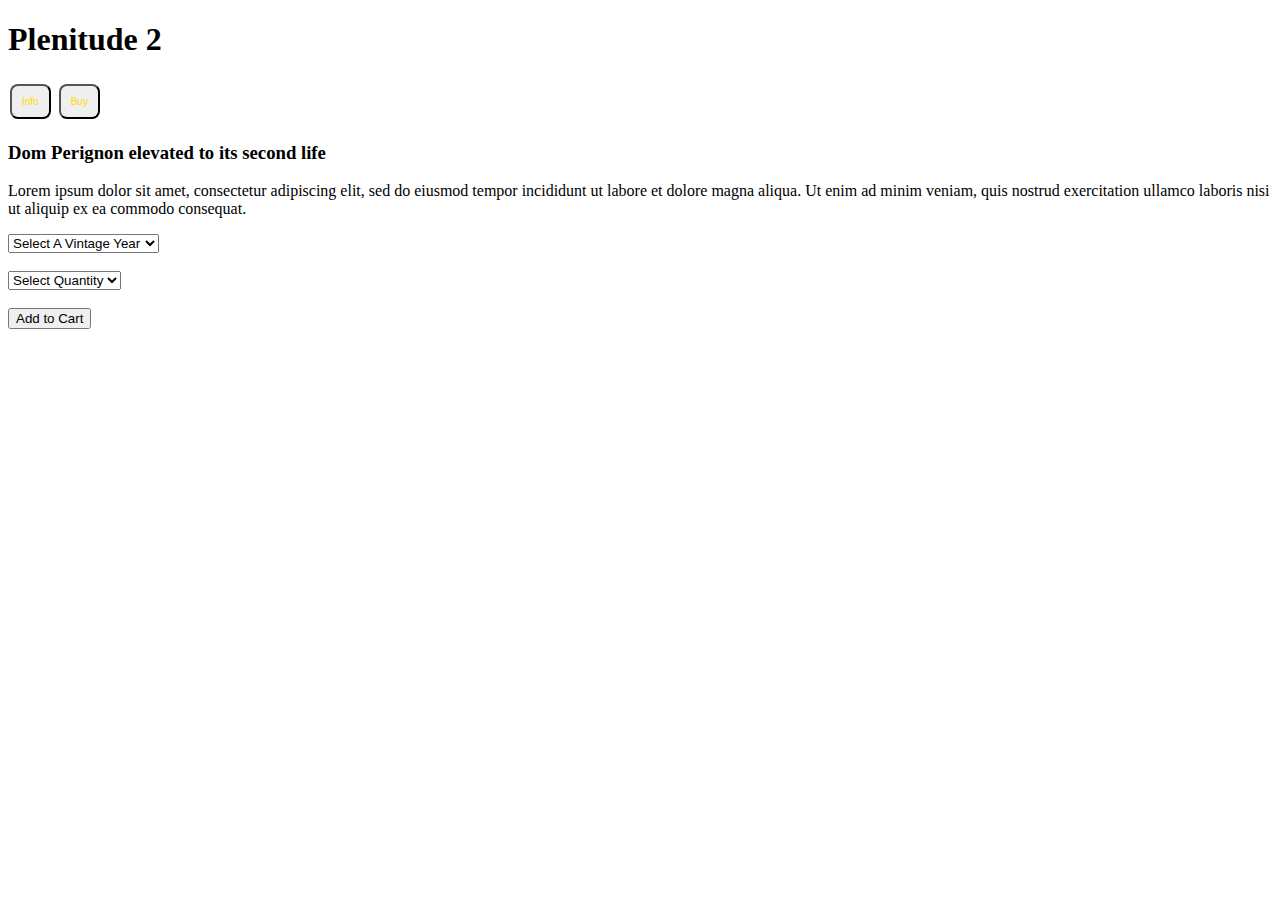
<file: DomP-PlenitudeCart.html>
<!DOCTYPE html>
<html>

<link rel="stylesheet" type="text/css" href="DomP-PlenitudeCart.css">

<body>

	<h1>Plenitude 2</h1>

  			<button id= "buttonInfo", class="button">Info</button>
    		<button id= "buttonBuy", class="button">Buy</button>
  
  		<h3>Dom Perignon elevated to its second life</h3>
		<p id ="description">Lorem ipsum dolor sit amet, consectetur adipiscing elit, sed do eiusmod tempor incididunt ut labore et dolore magna aliqua. Ut enim ad minim veniam, quis nostrud exercitation ullamco laboris nisi ut aliquip ex ea commodo consequat.</p>
		
  		
  			<select id="vintage">
  				<option value="Selectvintage">Select A Vintage Year</option>
   				<option value="1998">1998</option>
    			<option value="1999">1999</option>
    			<option value="2000">2000</option>
    			<option id="2001" value="2001">2001</option>
  			</select>
  		<br><br>
		
  			<select id="quantity">
   				<option value="SelectBottle">Select Quantity</option>
   				<option value="1">1</option>
    			<option value="2">2</option>
    			<option value="3">3</option>
    			<option value="4">4</option>
  			</select>
  		<br><br>
  		
	
  		<button id= "addtocart">Add to Cart</button>

</body>

<!--  
		<script type="text/javascript">
		
     	var buttonInfo = document.querySelector("#buttonInfo");	
     	var buttonBuy = document.querySelector("#buttonBuy");

     	var buttonBuy = document.querySelector("#buttonBuy");

     	var description = document.querySelector("#description");
     	var vintage = document.querySelector("#vintage");
     	var quantity = document.querySelector("#quantity");
     	var addtocart = document.querySelector("#addtocart");
     	var shoppingcart= [0,0,0,0];

     	buttonInfo.addEventListener("click", changeText);	
     	buttonBuy.addEventListener("click", changeText);
     	addtocart.addEventListener("click", addtoCart);


     	function changeText ()
     	{

     		if (this.id == "buttonInfo")
     		{
     			description.textContent = "Lorem ipsum dolor sit amet, consectetur adipiscing elit, sed do eiusmod tempor incididunt ut labore et dolore magna aliqua. Ut enim ad minim veniam, quis nostrud exercitation ullamco laboris nisi ut aliquip ex ea commodo consequat";

     			vintage.style.display = "none";
     			quantity.style.display = "none";
     			addtocart.style.display = "none";

     		}

     		else if (this.id == "buttonBuy")
     		{
     			description.textContent = "Lorem ipsum dolor sit amet, consectetur adipiscing elit, sed do eiusmod tempor incididunt ut labore et dolore magna aliqua.";

     			vintage.style.display = "inline";
     			quantity.style.display = "inline";
     			addtocart.style.display = "inline";
     		}	
     	}	

     	function addtoCart ()
     	{
     		if(quantity.selectedIndex =="0" || vintage.selectedIndex=="0"){
     			alert("Please select the quantity and the vintage bottle");
     		}
     		else if (vintage.selectedIndex == "1"){
     			shoppingcart[0] += parseInt(quantity.value);
     			alert("You added " +quantity.value +" bottle(s) of 1998 to your cart");
     		}
     		else if (vintage.selectedIndex == "2"){
     			shoppingcart[1] += parseInt(quantity.value);
     			alert("You added " +quantity.value +" bottle(s) of 1999 to your cart");
     			
     		}
     		else if (vintage.selectedIndex == "3"){
     			shoppingcart[2] += parseInt(quantity.value);
     			alert("You added " +quantity.value +" bottle(s) of 2000 to your cart");
     			
     		}
     		else if (vintage.selectedIndex == "4"){
     			shoppingcart[3] += parseInt(quantity.value);
     			alert("You added " +quantity.value +" bottle(s) of 2001 to your cart");
     			
     		}     		

     	}
     	
     </script>
     -->
</html>
</file>
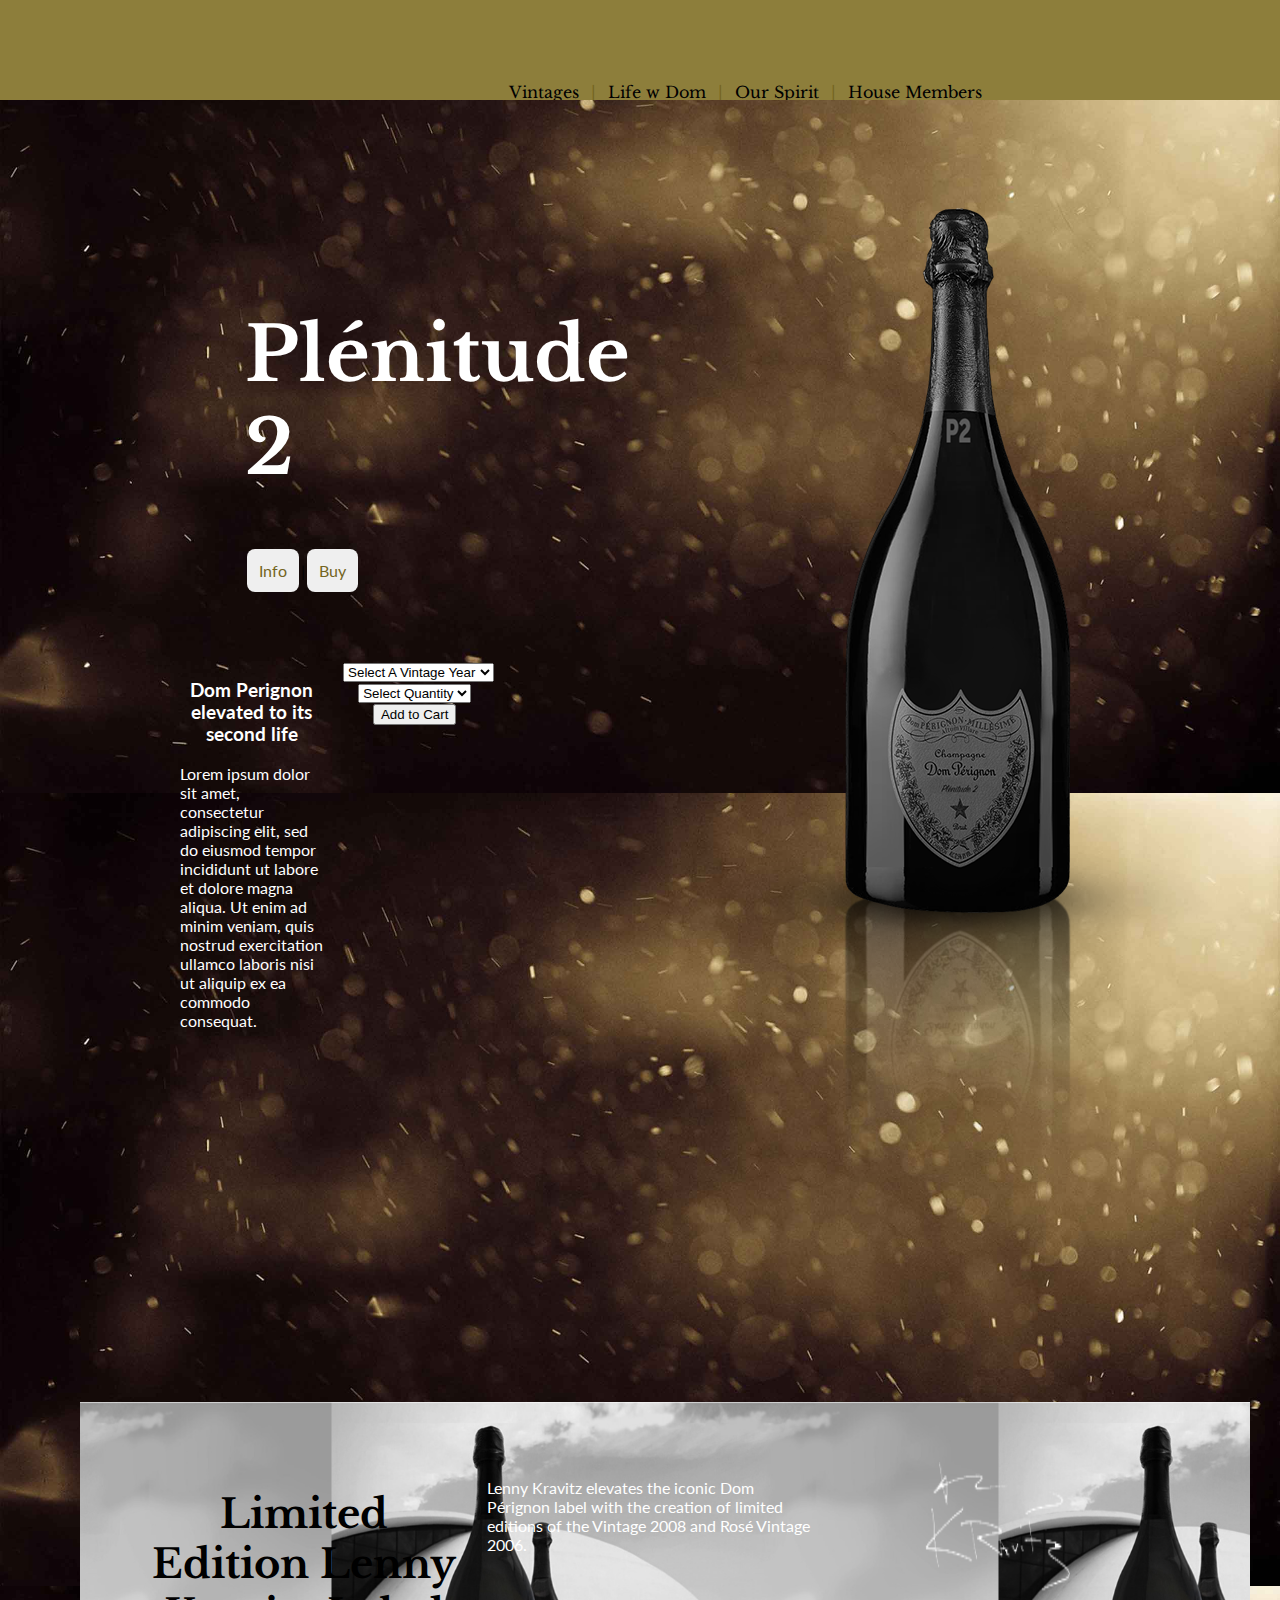
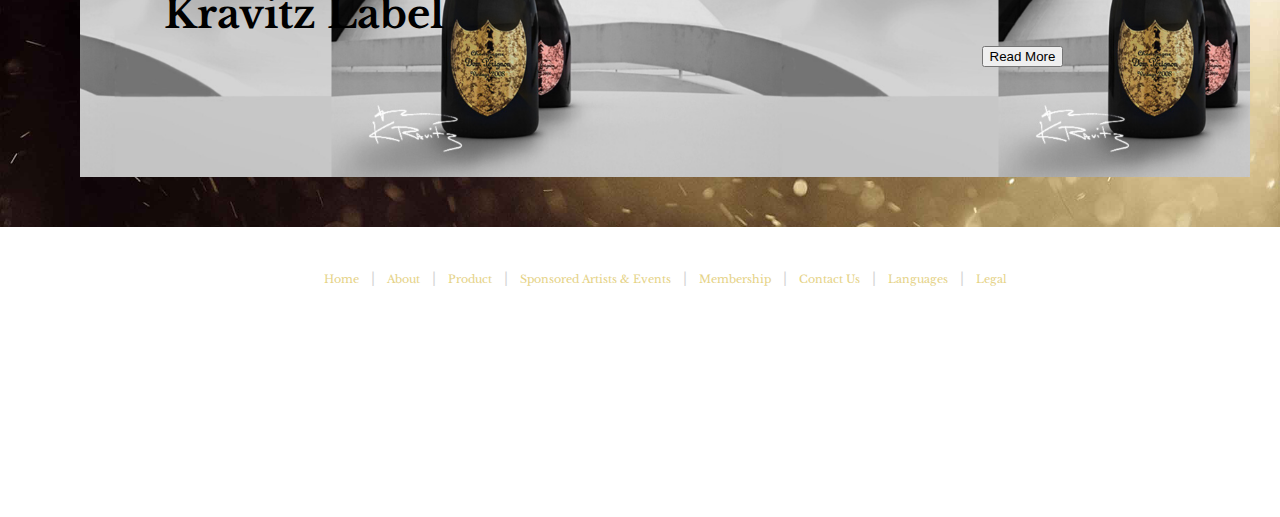
<file: DomP-Redesign/DomP-Plenitude.html>
<!doctype html>
<html>
<head>
	<meta charset="UTF-8">
	<link href="https://fonts.googleapis.com/css?family=Bebas+Neue|Lato|Libre+Baskerville&display=swap" rel="stylesheet">
	<link rel="stylesheet" type="text/css" href="site-style.css">
	<link rel="stylesheet" type="text/css" href="DomP-PlenitudeCart.css">
</head>

<body>
<div id="site-menu">
	<img id="site-closeBtn" src="btn_menu-close.png" alt="Close Menu" onclick="closeMenu()"></a>
	<div class="site-nav">
		<a href="DomP-PlenitudeCart.html">Vintages</a>|<a href="LifeWDom.html">Life w Dom</a>|<a href="#">Our Spirit</a>|<a href="#">House Members</a>
	</div>
</div>

<div id="site-header">
	<img id="site-burger" src="btn_menu-hamburger.png" alt="Open Menu" onclick="openMenu()">
	<a href="index.html"><img class="site-domLogo" src="logo_domPerignon.png" alt="Dom Perignon"></a>
</div>

<div id="site-main">
<!--PAGE CONTENT STARTS HERE-->

<div class = "row">
<div class = "column" id = "p2-maincolumn">
	<div class = "row">   
		<h1>Plénitude 2</h1>
  			<button id= "buttonInfo", class="button">Info</button>|<button id= "buttonBuy", class="button">Buy</button>
	</div>

	<div class = "row" id = "p2-infobox">
		<div class = "column">
  			<h3 id = "h3-p2">Dom Perignon elevated to its second life</h3>
			<p id ="description">Lorem ipsum dolor sit amet, consectetur adipiscing elit, sed do eiusmod tempor incididunt ut labore et dolore magna aliqua. Ut enim ad minim veniam, quis nostrud exercitation ullamco laboris nisi ut aliquip ex ea commodo consequat.</p>
		</div>

		<div class = "column">
  			<select id="vintage">
  				<option value="Selectvintage">Select A Vintage Year</option>
   				<option value="1998">1998</option>
    			<option value="1999">1999</option>
    			<option value="2000">2000</option>
    			<option id="2001" value="2001">2001</option>
  			</select>
  			<br>

  			<select id="quantity">
   				<option value="SelectBottle">Select Quantity</option>
   				<option value="1">1</option>
    			<option value="2">2</option>
    			<option value="3">3</option>
    			<option value="4">4</option>
  			</select>

        <button id= "addtocart">Add to Cart</button>
  		</div>
  	</div>
</div>

<div class = "column" id = "p2-maincolumn">
	<img src="img_bottle.png">
</div>
</div>

  		<!-- ADD IN MAELISS' CODE HERE -->

  		 <div class = "row" id = "LennyEdition">

            <div class = "column" id = "p2-footer-lennyheader">
                <h1 id = "p2-lennyheader"> Limited Edition Lenny Kravitz Label</h1>
            </div>

            <div class = "column" id = "p2-lennypara">
                <p>
                    Lenny Kravitz elevates the iconic Dom Pérignon label with the creation of limited editions of the Vintage 2008 and Rosé Vintage 2006.
                </p>
                
            </div>

            <div class = "column" id = "p2-lennybutton">
                <img src= "kravitz_white.png" width= 145px height=130px>
                    <div class = "row">
                        <button> Read More </button>
                    </div>
            </div>

        </div>

<!--PAGE CONTENT ENDS HERE-->
</div>
<div class="site-footer">
	<a href="index.html">Home</a>|<a href="#">About</a>|<a href="DomP-PlenitudeCart.html">Product</a>|<a href="LifeWDom.html">Sponsored Artists &amp; Events</a>|<a href="#">Membership</a>|<a href="#">Contact Us</a>|<a href="#">Languages</a>|<a href="#">Legal</a>
	<p>Lorem ipsum dolor sit amet, consectetur adipiscing elit. Suspendisse nec accumsan tellus. In quis elit vel tortor eleifend tempus.</p>
</div>

<!--JAVASCRIPT-->

<script>
	function openMenu() {
  		document.getElementById("site-menu").style.height = "88px";
		}
	function closeMenu() {
  		document.getElementById("site-menu").style.height = "0px";
		}
    
      var buttonInfo = document.querySelector("#buttonInfo"); 
      var buttonBuy = document.querySelector("#buttonBuy");

      var buttonBuy = document.querySelector("#buttonBuy");

      var description = document.querySelector("#description");
      var vintage = document.querySelector("#vintage");
      var quantity = document.querySelector("#quantity");
      var addtocart = document.querySelector("#addtocart");
      var shoppingcart= [0,0,0,0];

      buttonInfo.addEventListener("click", changeText); 
      buttonBuy.addEventListener("click", changeText);
      addtocart.addEventListener("click", addtoCart);


      function changeText ()
      {

        if (this.id == "buttonInfo")
        {
          description.textContent = "Lorem ipsum dolor sit amet, consectetur adipiscing elit, sed do eiusmod tempor incididunt ut labore et dolore magna aliqua. Ut enim ad minim veniam, quis nostrud exercitation ullamco laboris nisi ut aliquip ex ea commodo consequat";

          vintage.style.display = "none";
          quantity.style.display = "none";
          addtocart.style.display = "none";

        }

        else if (this.id == "buttonBuy")
        {
          description.textContent = "Lorem ipsum dolor sit amet, consectetur adipiscing elit, sed do eiusmod tempor incididunt ut labore et dolore magna aliqua.";

          vintage.style.display = "inline";
          quantity.style.display = "inline";
          addtocart.style.display = "inline";
        } 
      } 

      function addtoCart ()
      {
        if(quantity.selectedIndex =="0" || vintage.selectedIndex=="0"){
          alert("Please select the quantity and the vintage bottle");
        }
        else if (vintage.selectedIndex == "1"){
          shoppingcart[0] += parseInt(quantity.value);
          alert("You added " +quantity.value +" bottle(s) of 1998 to your cart");
        }
        else if (vintage.selectedIndex == "2"){
          shoppingcart[1] += parseInt(quantity.value);
          alert("You added " +quantity.value +" bottle(s) of 1999 to your cart");
          
        }
        else if (vintage.selectedIndex == "3"){
          shoppingcart[2] += parseInt(quantity.value);
          alert("You added " +quantity.value +" bottle(s) of 2000 to your cart");
          
        }
        else if (vintage.selectedIndex == "4"){
          shoppingcart[3] += parseInt(quantity.value);
          alert("You added " +quantity.value +" bottle(s) of 2001 to your cart");
          
        }         

      }
</script>

</body>
</html>
</file>
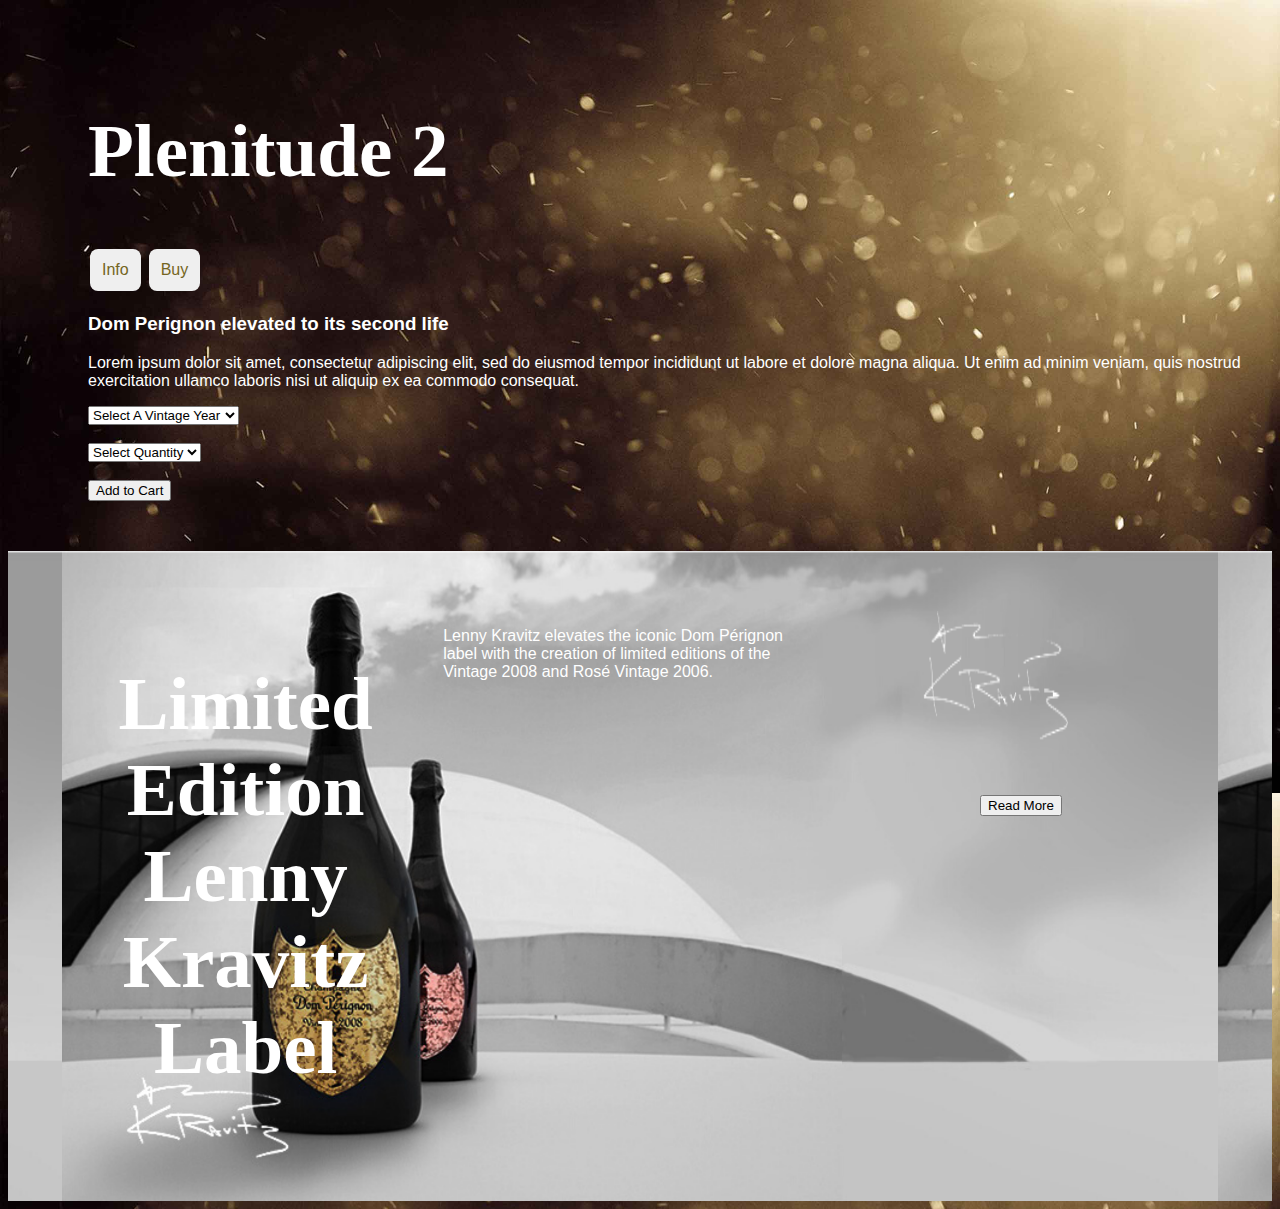
<file: DomP-Redesign/DomP-PlenitudeCart.html>
<!DOCTYPE html>
<html>

<link rel="stylesheet" type="text/css" href="DomP-PlenitudeCart.css">

<body>

<div class = "row" id = "DomP-PlenitudeCart">   

	<h1>Plenitude 2</h1>

  			<button id= "buttonInfo", class="button">Info</button>
    		<button id= "buttonBuy", class="button">Buy</button>
  
  		<h3>Dom Perignon elevated to its second life</h3>
		<p id ="description">Lorem ipsum dolor sit amet, consectetur adipiscing elit, sed do eiusmod tempor incididunt ut labore et dolore magna aliqua. Ut enim ad minim veniam, quis nostrud exercitation ullamco laboris nisi ut aliquip ex ea commodo consequat.</p>
		
  		
  			<select id="vintage">
  				<option value="Selectvintage">Select A Vintage Year</option>
   				<option value="1998">1998</option>
    			<option value="1999">1999</option>
    			<option value="2000">2000</option>
    			<option id="2001" value="2001">2001</option>
  			</select>
  		<br><br>
		
  			<select id="quantity">
   				<option value="SelectBottle">Select Quantity</option>
   				<option value="1">1</option>
    			<option value="2">2</option>
    			<option value="3">3</option>
    			<option value="4">4</option>
  			</select>
  		<br><br>
  		
	
  		<button id= "addtocart">Add to Cart</button>

        </div> 




        <div class = "row" id = "LennyEdition">

            <div class = "column" id = "LennyEHeader">
                <h1> Limited Edition Lenny Kravitz Label</h1>
            </div>

            <div class = "column" id = "LennyEPara">
                <p>
                    Lenny Kravitz elevates the iconic Dom Pérignon label with the creation of limited editions of the Vintage 2008 and Rosé Vintage 2006.
                </p>
                
            </div>

            <div class = "column" id = "LennyEButton">
                <img src= "kravitz_white.png" width= 145px height=130px>
                    <div class = "row">
                        <button> Read More </button>
                    </div>
            </div>

        </div>

</body>

<!--  
		<script type="text/javascript">
		
     	var buttonInfo = document.querySelector("#buttonInfo");	
     	var buttonBuy = document.querySelector("#buttonBuy");

     	var buttonBuy = document.querySelector("#buttonBuy");

     	var description = document.querySelector("#description");
     	var vintage = document.querySelector("#vintage");
     	var quantity = document.querySelector("#quantity");
     	var addtocart = document.querySelector("#addtocart");
     	var shoppingcart= [0,0,0,0];

     	buttonInfo.addEventListener("click", changeText);	
     	buttonBuy.addEventListener("click", changeText);
     	addtocart.addEventListener("click", addtoCart);


     	function changeText ()
     	{

     		if (this.id == "buttonInfo")
     		{
     			description.textContent = "Lorem ipsum dolor sit amet, consectetur adipiscing elit, sed do eiusmod tempor incididunt ut labore et dolore magna aliqua. Ut enim ad minim veniam, quis nostrud exercitation ullamco laboris nisi ut aliquip ex ea commodo consequat";

     			vintage.style.display = "none";
     			quantity.style.display = "none";
     			addtocart.style.display = "none";

     		}

     		else if (this.id == "buttonBuy")
     		{
     			description.textContent = "Lorem ipsum dolor sit amet, consectetur adipiscing elit, sed do eiusmod tempor incididunt ut labore et dolore magna aliqua.";

     			vintage.style.display = "inline";
     			quantity.style.display = "inline";
     			addtocart.style.display = "inline";
     		}	
     	}	

     	function addtoCart ()
     	{
     		if(quantity.selectedIndex =="0" || vintage.selectedIndex=="0"){
     			alert("Please select the quantity and the vintage bottle");
     		}
     		else if (vintage.selectedIndex == "1"){
     			shoppingcart[0] += parseInt(quantity.value);
     			alert("You added " +quantity.value +" bottle(s) of 1998 to your cart");
     		}
     		else if (vintage.selectedIndex == "2"){
     			shoppingcart[1] += parseInt(quantity.value);
     			alert("You added " +quantity.value +" bottle(s) of 1999 to your cart");
     			
     		}
     		else if (vintage.selectedIndex == "3"){
     			shoppingcart[2] += parseInt(quantity.value);
     			alert("You added " +quantity.value +" bottle(s) of 2000 to your cart");
     			
     		}
     		else if (vintage.selectedIndex == "4"){
     			shoppingcart[3] += parseInt(quantity.value);
     			alert("You added " +quantity.value +" bottle(s) of 2001 to your cart");
     			
     		}     		

     	}
     	
     </script>
 --> 
</html>
</file>
<file: DomP-PlenitudeCart.css>
div {
  padding-top: 50px;
  padding-right: 30px;
  padding-bottom: 50px;
  padding-left: 80px;
}

.button {
	border-color: 
	border: none;
	color: gold;
	padding: 10px;
	text-align: center;
	text-decoration: none;
	display: inline-block;
	font-size: 10px;
	margin: 4px 2px;
	border-radius: 8px;
}

.show {display:block;}
</file>
<file: DomP-Redesign/site-style.css>
body {
	font-family:'Lato', sans-serif;
	background:url('assets/bg_site.jpg');
	margin:0;
	padding:0;
}
h1 {
	font-family:'Libre Baskerville', serif;
	font-size:42px;
}
h2 {
	font-family:'Libre Baskerville', serif;
	font-size:36px;
}
.life {
	font-family:'Bebas Neue', cursive;
}
#site-header {
	background-color: black;
	width:100%;
	height:48px;
	margin-top:0; /* required */
	padding:20px;
	position:fixed;
	z-index:2;
}
#site-menu {
	background-color:#8D7E3B;
	height:0;
  	width:100%;
  	margin-left:0;
 	margin-top:0;
 	position:fixed;
 	overflow-x:hidden;
 	transition:0.5s;
 	z-index:3;
}
.site-nav {
  	text-align:center;
  	padding-top:32px;
	font-family:'Libre Baskerville', serif;
	color:#746522;
}
.site-nav a {
	color:#000;
	text-decoration:none;
	margin-left:12px;
	margin-right:12px;
}
.site-nav a:hover {
	color:#E5D286;
}
#site-burger {
	position:absolute;
	cursor:pointer;
	right:66px;
	padding:14px;
}
#site-closeBtn {
	position:absolute;
	cursor:pointer;
	right:14px;
	padding:32px;
}
img.site-domLogo {
	display:block;
	margin-left:auto;
	margin-right:auto;
}
#site-main {
	padding-top:88px;
}
a.site-basicBtn {
	background-color:#8D7E3B;
  	border-radius:15px;
	padding:6px 14px;
	font-family:'Libre Baskerville', serif;
	font-size:10px;
	color:white;
	text-decoration: none;
}
a:hover.site-basicBtn {
	background-color:#E5D286;
	color:black;
}
.site-footer {
	height:200px;
	background:white;
	color:lightgrey;
	text-align:center;
	padding-top:40px;
}
.site-footer a {
	font-family:'Libre Baskerville', serif;
	font-size:11px;
	color:#E5D286;
	text-decoration:none;
	margin-left:12px;
	margin-right:12px;
}
.site-footer a:hover {
	color:#746522;
}
.site-footer p {
	margin-top:12px;
	font-style:italic;
	font-size:9px;
}
</file>
<file: DomP-Redesign/DomP-PlenitudeCart.css>
body {
	background-image: url("bg_gold.jpg");
	background-size: contain;
}

div {
  padding-top: 50px;
  padding-right: 30px;
  padding-bottom: 50px;
  padding-left: 80px;
}

h1 {
	font-family:'Libre Baskerville', serif;
	font-size:75px;
	color: white;
}

h3 {
	font-family:'Lato', sans-serif;
	font-style: 5px;
	color: white;
}

p {
	font-family:'Lato', sans-serif;
	font-size: : 5px;
	color: white;
	text-align: left;
}

#p2-maincolumn {
	float: left;	
  	align-content: center;	
  	width: 45%;
  	padding: 5px;
  	padding-top: 70px;
  	text-align: left;
}

#p2-infobox {
	float: left;	
  	align-content: left;	
  	width: 100%;
  	padding: 5px;
  	text-align: left;

}

.button {
	border: none;
	color: #746522;
	padding: 12px;
	text-align: center;
	text-decoration: none;
	display: inline-block;
	font-size: 16px;
	margin: 4px 2px;
	border-radius: 8px;
	font-family:'Lato', sans-serif;
	font-style: 5px;
}

#LennyEdition {
  background-image: url("lennyEfooter.png");
  background-position: center;
  background-size: contain; 
  padding-top: 50px;
  padding-left: 50px;
}

#p2-lennyheader {
	font-family:'Libre Baskerville', serif;
	font-size:40px;
	color: black;
}

.show {display:block;}


.column {
  float: left;	
  align-content: center;	
  width: 30%;
  padding: 10px;
  text-align: center;

}

/* Clear floats after the columns */
.row:after {
  content: "";
  display: table;
  clear: both;
}

/* Responsive layout - makes the three columns stack on top of each other instead of next to each other */
@media screen and (max-width:100%) {
  .column {
    width: 100%;
</file>
